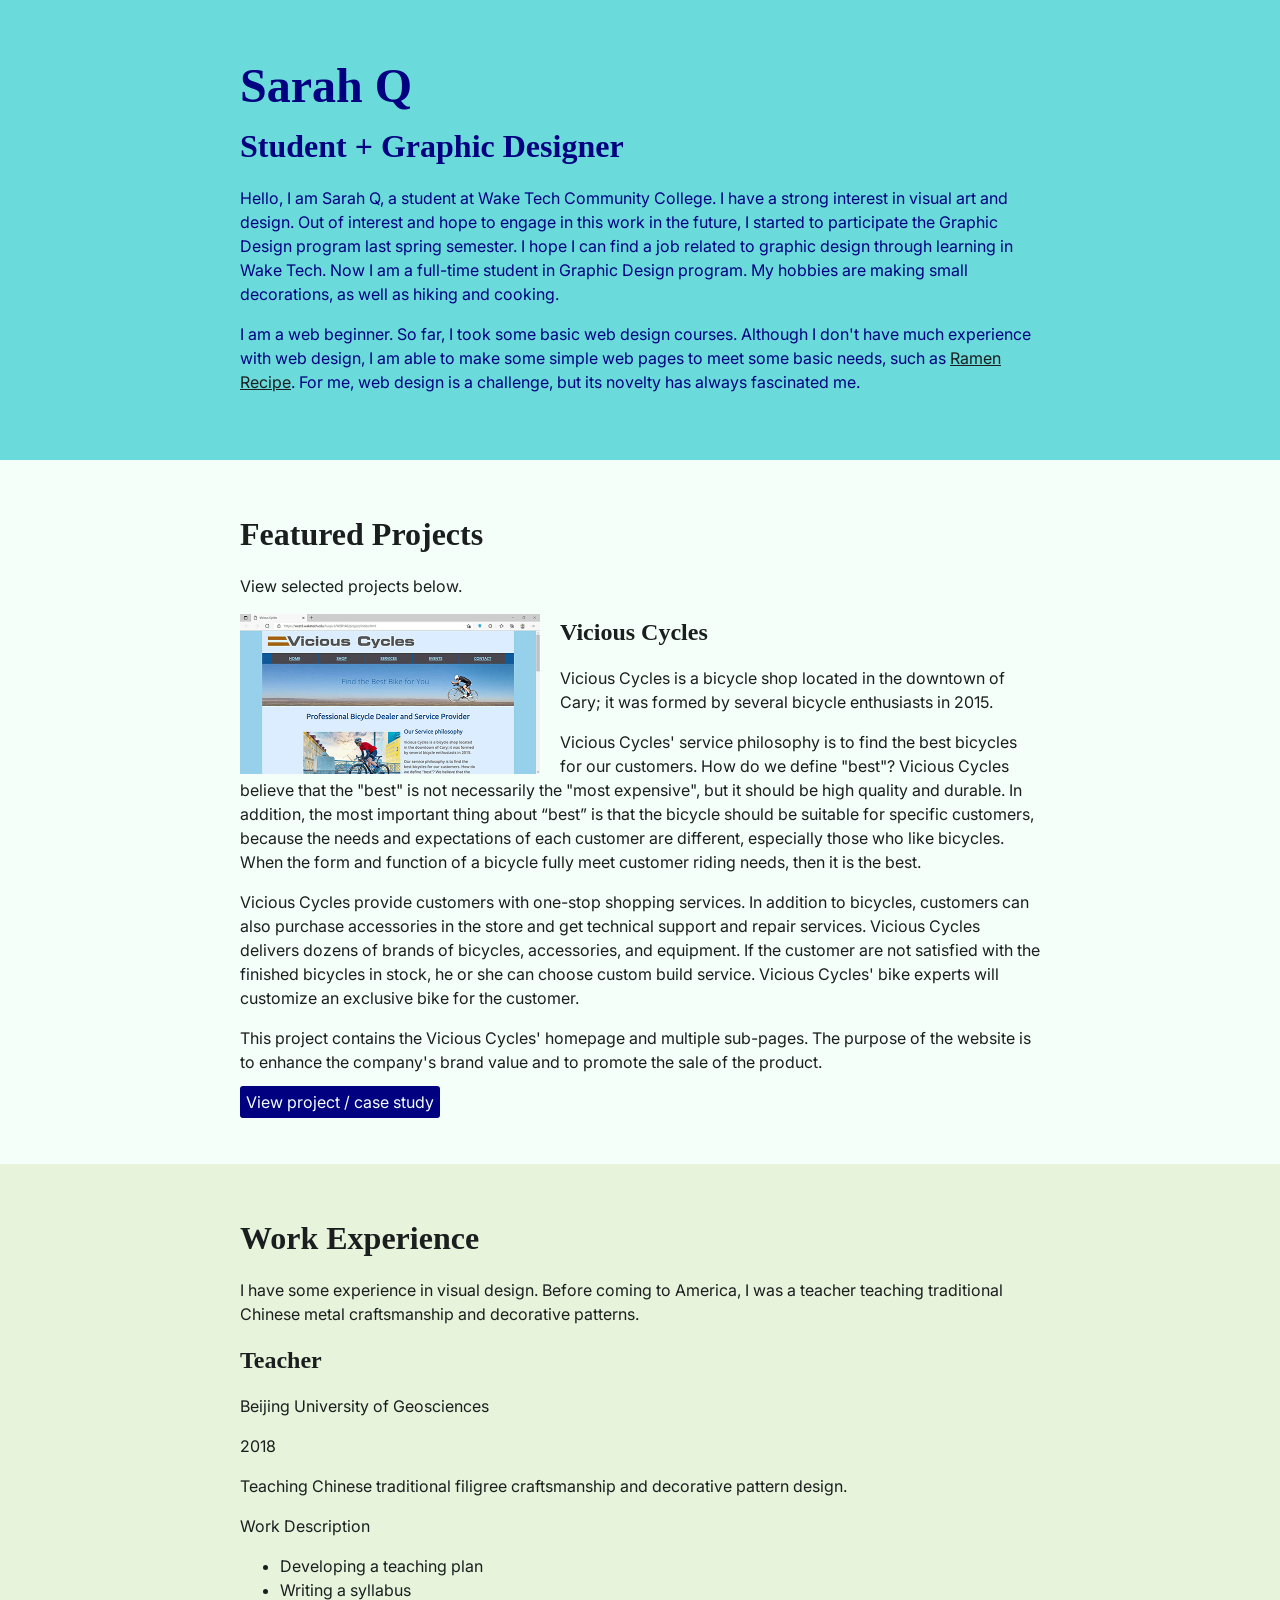
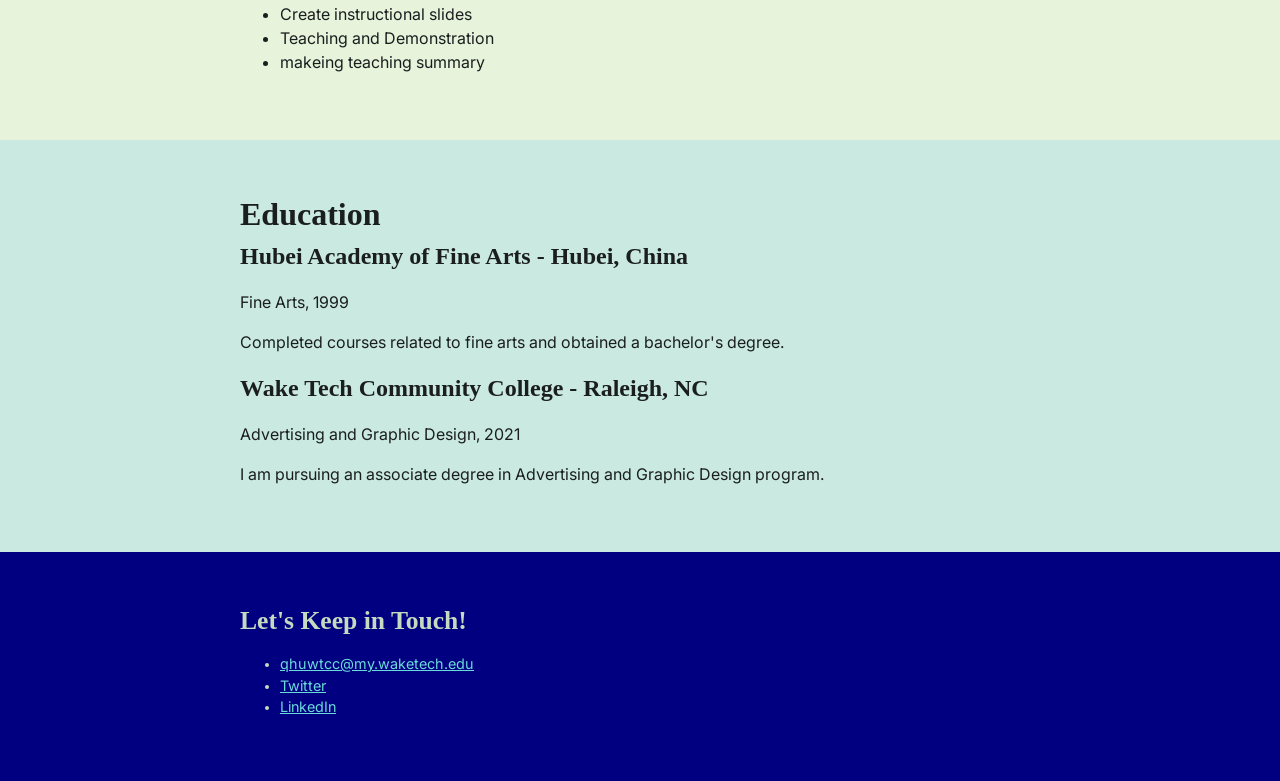
<file: index.html>
<!DOCTYPE html>
<html lang="en">
  <head>
    <meta charset="UTF-8">
    <meta name="viewport" content="width=device-width, initial-scale=1.0">
    <title>Sarah's Resume</title>
    <link href="https://fonts.googleapis.com/css?family=Inter|Oleo+Script&display=swap&effect=shadow-multiple" rel="stylesheet">
    <link rel="stylesheet" href="css/resume.css"
  </head>

  <body>
    <main>
      <!-- ***********************  ABOUT / PROFILE  *********************** -->
      <header>
        <div class="wrapup">
        <h1 class="font-effect-shadow-multiple">Sarah Q</h1>
        <h2 class="font-effect-shadow-multiple">Student + Graphic Designer</h2>

        <p>Hello, I am Sarah Q, a student at Wake Tech Community College. I have a strong interest in visual art 
          and design. Out of interest and hope to engage in this work in the future, I started to participate the 
          Graphic Design program last spring semester. I hope I can find a job related to graphic design through 
          learning in Wake Tech. Now I am a full-time student in Graphic Design program. My hobbies are making 
          small decorations, as well as hiking and cooking.</p>
        <p>I am a web beginner. So far, I took some basic web design courses. Although I don't have much experience 
          with web design, I am able to make some simple web pages to meet some basic needs, such as 
          <a href="https://wcet3.waketech.edu/huqiu1/WEB140/ASNrecipe/index.html" target="_blank">Ramen Recipe</a>.
          For me, web design is a challenge, but its novelty has always fascinated me.</p>
        </div>
      </header>

      <!-- ********************  PROJECTS / PORTFOLIO  ********************* -->
      <section class="project">
        <div class="wrapup">
          <h2>Featured Projects</h2>
          <p>View selected projects below.</p>

          <!-- Copy the whole <section> block to add more projects. -->
          <section>
            <img src="images/webdesign_project.jpg" alt="screenshot of Vicious Cycles' homepage">
            <h3>Vicious Cycles</h3>
            
            <p>Vicious Cycles is a bicycle shop located in the downtown of Cary; it was formed by several bicycle 
              enthusiasts in 2015.</p>
            <p>Vicious Cycles' service philosophy is to find the best bicycles for our customers. How do we define 
              "best"? Vicious Cycles believe that the "best" is not necessarily the "most expensive", but it should 
              be high quality and durable. In addition, the most important thing about “best” is that the bicycle 
              should be suitable for specific customers, because the needs and expectations of each customer are 
              different, especially those who like bicycles. When the form and function of a bicycle fully meet 
              customer riding needs, then it is the best.</p>
            <p>Vicious Cycles provide customers with one-stop shopping services. In addition to bicycles, customers 
              can also purchase accessories in the store and get technical support and repair services. Vicious Cycles 
              delivers dozens of brands of bicycles, accessories, and equipment. If the customer are not satisfied 
              with the finished bicycles in stock, he or she can choose custom build service. Vicious Cycles' bike 
              experts will customize an exclusive bike for the customer.</p>
            <p>This project contains the Vicious Cycles' homepage and multiple sub-pages. The purpose of the website 
              is to enhance the company's brand value and to promote the sale of the product.</p>

            <a class="button" href="https://wcet3.waketech.edu/huqiu1/WEB140/project/index.html" target="_blank">View project / case study</a>
          </section>
        </div>
          <!-- End of Project block. -->
      </section>

      <!-- ***********************  WORK EXPERIENCE  *********************** -->
      <section class="work">
        <div class="wrapup">
        <h2>Work Experience</h2>
        <p>I have some experience in visual design. Before coming to America, I was a teacher teaching traditional 
          Chinese metal craftsmanship and decorative patterns.</p>

        <!-- Copy this whole <section> block to add more jobs. -->
        <section>
          <h3>Teacher</h3>
          <p>Beijing University of Geosciences</p>
          <p>2018</p>
          <p>Teaching Chinese traditional filigree craftsmanship and decorative pattern design.</p>
          <p>Work Description</p>
          <ul>
            <li>Developing a teaching plan</li>
            <li>Writing a syllabus</li>
            <li>Create instructional slides</li>
            <li>Teaching and Demonstration</li>
            <li>makeing teaching summary</li>
          </ul>
        </section>
        </div>
        <!-- End of Job block. -->
      </section>

      <!-- ******************  EDUCATION & CERTIFICATIONS ****************** -->
      <section class="education">
        <div class="wrapup">
        <h2>Education</h2>

        <!-- Copy this whole <section> block to add more schools. -->
        <section>
          <h3>Hubei Academy of Fine Arts - Hubei, China</h3>
          <p>Fine Arts, 1999</p>
          <p>Completed courses related to fine arts and obtained a bachelor's degree.</p>
        </section>
        <section>
          <h3>Wake Tech Community College - Raleigh, NC</h3>
          <p>Advertising and Graphic Design, 2021</p>
          <p>I am pursuing an associate degree in Advertising and Graphic Design program.</p>
        </section>
        </div>
        <!-- End of School block. -->
      </section>

      <!-- *****************  CONTACT INFO / SOCIAL MEDIA  ***************** -->
      <footer>
        <div class="wrapup">
        <h2>Let's Keep in Touch!</h2>

        <!-- Social media and contact links. Add or remove any networks. -->
        <ul>
          <li><a href="mailto:qhuwtcc@my.waketech.edu">qhuwtcc@my.waketech.edu</a></li>
          <li><a href="https://twitter.com/SarahQ62342676" target="_blank">Twitter</a></li>
          <li><a href="https://www.linkedin.com/in/sarah-qiu-aa2a13203/" target="_blank">LinkedIn</a></li>
        </ul>
        </div>
      </footer>
    </main>
  </body>
</html>
</file>
<file: css/resume.css>
html{
    box-sizing: border-box;
}
*, *:before, *:after {
    box-sizing: inherit;
}

body{
    font-family: 'Inter', sans-sarif;
    font-size: 16px;
    color: #1b1e1f;
    margin: 0;
    padding: 0;
    line-height: 1.5;
}

.wrapup{
    width: 800px;
    margin: 0 auto;
    padding: 50px 0;
}

header{
    background-color: #6adada;
    color:#000080;
}

header a{
    color: #1b1e1f;
}

header a:hover{
    text-decoration: none;
    color: #e7f3db;
}

img{
    width: 300px;
    float:left;
    margin-right: 20px;
}

h1, h2, h3{
    font-family: 'Oleo+Script', cursive;
    margin: 0;
}

h1{
    font-size: 3em;
}
h2{
    font-size: 2em;
}
h3{
    font-size: 1.5em;
}

.project{
    background: #F5FFFA;
}
.project .button{
        background: #000080;
        color: #F5FFFA;
        text-decoration: none;
        padding: 6px;
        border-radius: 3px;
}
.project .button:hover{
        background: #6adada;
}

.work{
        background-color: #e7f3db;
        clear:both;
}

.education{
        background-color: #c9e9e1;
}

footer{
    background-color: #000080;
    color:#C6DABF;
    font-size: .8em;
}
footer a{
    color:#6adada;
    font-size: .9rem;
}
</file>
